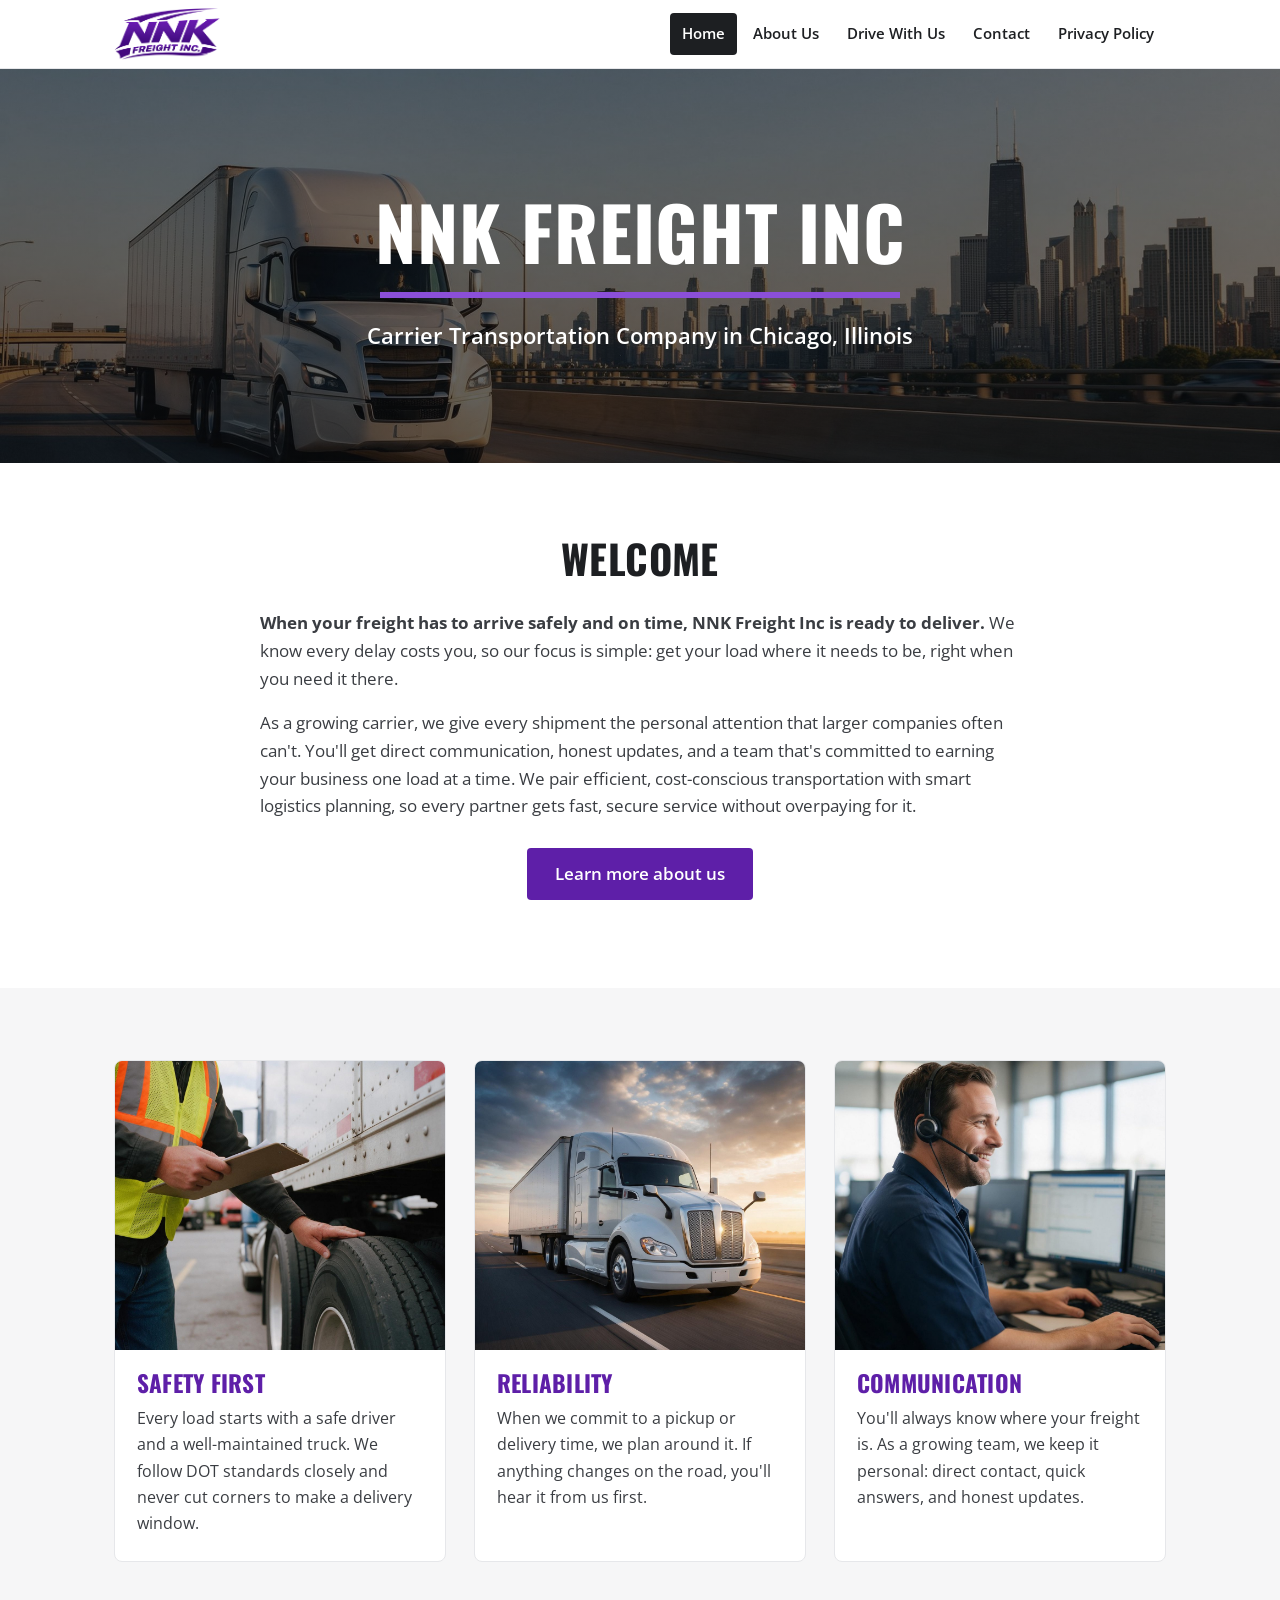
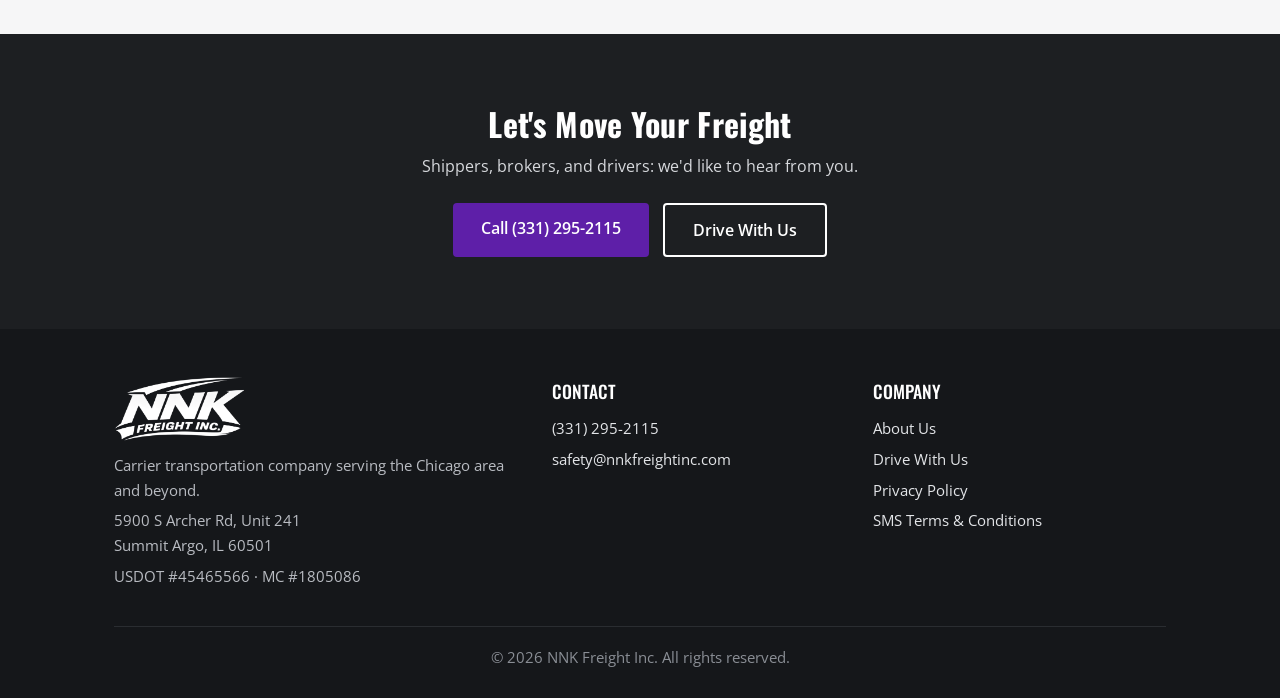
<file: index.html>
<!DOCTYPE html>
<html lang="en">
<head>
<meta charset="utf-8">
<meta name="viewport" content="width=device-width, initial-scale=1">
<title>NNK Freight Inc | Carrier Transportation Company in Chicago, IL</title>
<meta name="description" content="NNK Freight Inc is a Chicago-area carrier focused on safe, on-time freight delivery with direct, honest communication.">
<meta property="og:title" content="NNK Freight Inc | Carrier Transportation Company in Chicago, IL">
<meta property="og:description" content="NNK Freight Inc is a Chicago-area carrier focused on safe, on-time freight delivery with direct, honest communication.">
<meta property="og:type" content="website">
<link rel="icon" href="/favicon.png" type="image/png">
<link rel="apple-touch-icon" href="/apple-touch-icon.png">
<meta property="og:image" content="https://nnkfreightinc.com/images/hero.jpg">
<meta name="theme-color" content="#5e1fa8">
<link rel="preconnect" href="https://fonts.googleapis.com">
<link rel="preconnect" href="https://fonts.gstatic.com" crossorigin>
<link href="https://fonts.googleapis.com/css2?family=Oswald:wght@500;600&family=Open+Sans:wght@400;600;700&display=swap" rel="stylesheet">
<link rel="stylesheet" href="/styles.css">
</head>
<body>
<a class="skip" href="#main">Skip to main content</a>
<header class="site-header">
  <div class="container">
    <a class="brand" href="/"><img src="/images/logo.png" alt="NNK Freight Inc" width="94" height="46"></a>
    <button class="nav-toggle" aria-expanded="false" aria-controls="site-nav">&#9776; Menu</button>
    <nav class="site-nav" id="site-nav" aria-label="Main"><ul><li><a href="/" aria-current="page">Home</a></li><li><a href="/about">About Us</a></li><li><a href="/drive">Drive With Us</a></li><li><a href="/contact">Contact</a></li><li><a href="/privacy-policy">Privacy Policy</a></li></ul></nav>
  </div>
</header>
<main id="main">

<section class="hero" style="background-image:url('/images/hero.jpg')">
  <div class="container">
    <h1>NNK Freight Inc</h1>
    <div class="bar"></div>
    <p>Carrier Transportation Company in Chicago, Illinois</p>
  </div>
</section>

<section>
  <div class="container">
    <h2 class="section-title">Welcome</h2>
    <div class="lead">
      <p><strong>When your freight has to arrive safely and on time, NNK Freight Inc is ready to deliver.</strong>
      We know every delay costs you, so our focus is simple: get your load where it needs to be, right when you need it there.</p>
      <p>As a growing carrier, we give every shipment the personal attention that larger companies often can't.
      You'll get direct communication, honest updates, and a team that's committed to earning your business one load at a time.
      We pair efficient, cost-conscious transportation with smart logistics planning, so every partner gets fast, secure service without overpaying for it.</p>
      <p class="center" style="margin-top:28px"><a class="btn" href="/about">Learn more about us</a></p>
    </div>
  </div>
</section>

<section class="soft">
  <div class="container grid-3">
    <article class="card">
      <img src="/images/safety.jpg" alt="Inspector in a safety vest with a clipboard checking a trailer tire">
      <div class="body"><h3>Safety First</h3>
      <p>Every load starts with a safe driver and a well-maintained truck. We follow DOT standards closely and never cut corners to make a delivery window.</p></div>
    </article>
    <article class="card">
      <img src="/images/reliability.jpg" alt="White semi truck on the open highway at sunrise">
      <div class="body"><h3>Reliability</h3>
      <p>When we commit to a pickup or delivery time, we plan around it. If anything changes on the road, you'll hear it from us first.</p></div>
    </article>
    <article class="card">
      <img src="/images/communication.jpg" alt="Smiling dispatcher with a headset working at his computer">
      <div class="body"><h3>Communication</h3>
      <p>You'll always know where your freight is. As a growing team, we keep it personal: direct contact, quick answers, and honest updates.</p></div>
    </article>
  </div>
</section>

<section class="cta-band">
  <div class="container">
    <h2>Let's Move Your Freight</h2>
    <p>Shippers, brokers, and drivers: we'd like to hear from you.</p>
    <div class="actions">
      <a class="btn" href="tel:+13312952115">Call (331) 295-2115</a>
      <a class="btn outline" href="/drive">Drive With Us</a>
    </div>
  </div>
</section>

</main>
<footer class="site-footer">
  <div class="container">
    <div class="cols">
      <div>
        <img class="footer-logo" src="/images/logo-white.png" alt="NNK Freight Inc">
        <p>Carrier transportation company serving the Chicago area and beyond.</p>
        <p>5900 S Archer Rd, Unit 241<br>Summit Argo, IL 60501</p>
        <p>USDOT #45465566 &middot; MC #1805086</p>
      </div>
      <div>
        <h4>Contact</h4>
        <p><a href="tel:+13312952115">(331) 295-2115</a></p>
        <p><a href="mailto:safety@nnkfreightinc.com">safety@nnkfreightinc.com</a></p>
      </div>
      <div>
        <h4>Company</h4>
        <ul>
          <li><a href="/about">About Us</a></li>
          <li><a href="/drive">Drive With Us</a></li>
          <li><a href="/privacy-policy">Privacy Policy</a></li>
          <li><a href="/sms-terms">SMS Terms &amp; Conditions</a></li>
        </ul>
      </div>
    </div>
    <div class="bottom">&copy; 2026 NNK Freight Inc. All rights reserved.</div>
  </div>
</footer>
<script>
  const t = document.querySelector('.nav-toggle'), n = document.getElementById('site-nav');
  t.addEventListener('click', () => {
    const open = n.classList.toggle('open');
    t.setAttribute('aria-expanded', open);
  });
</script>
</body>
</html>
</file>
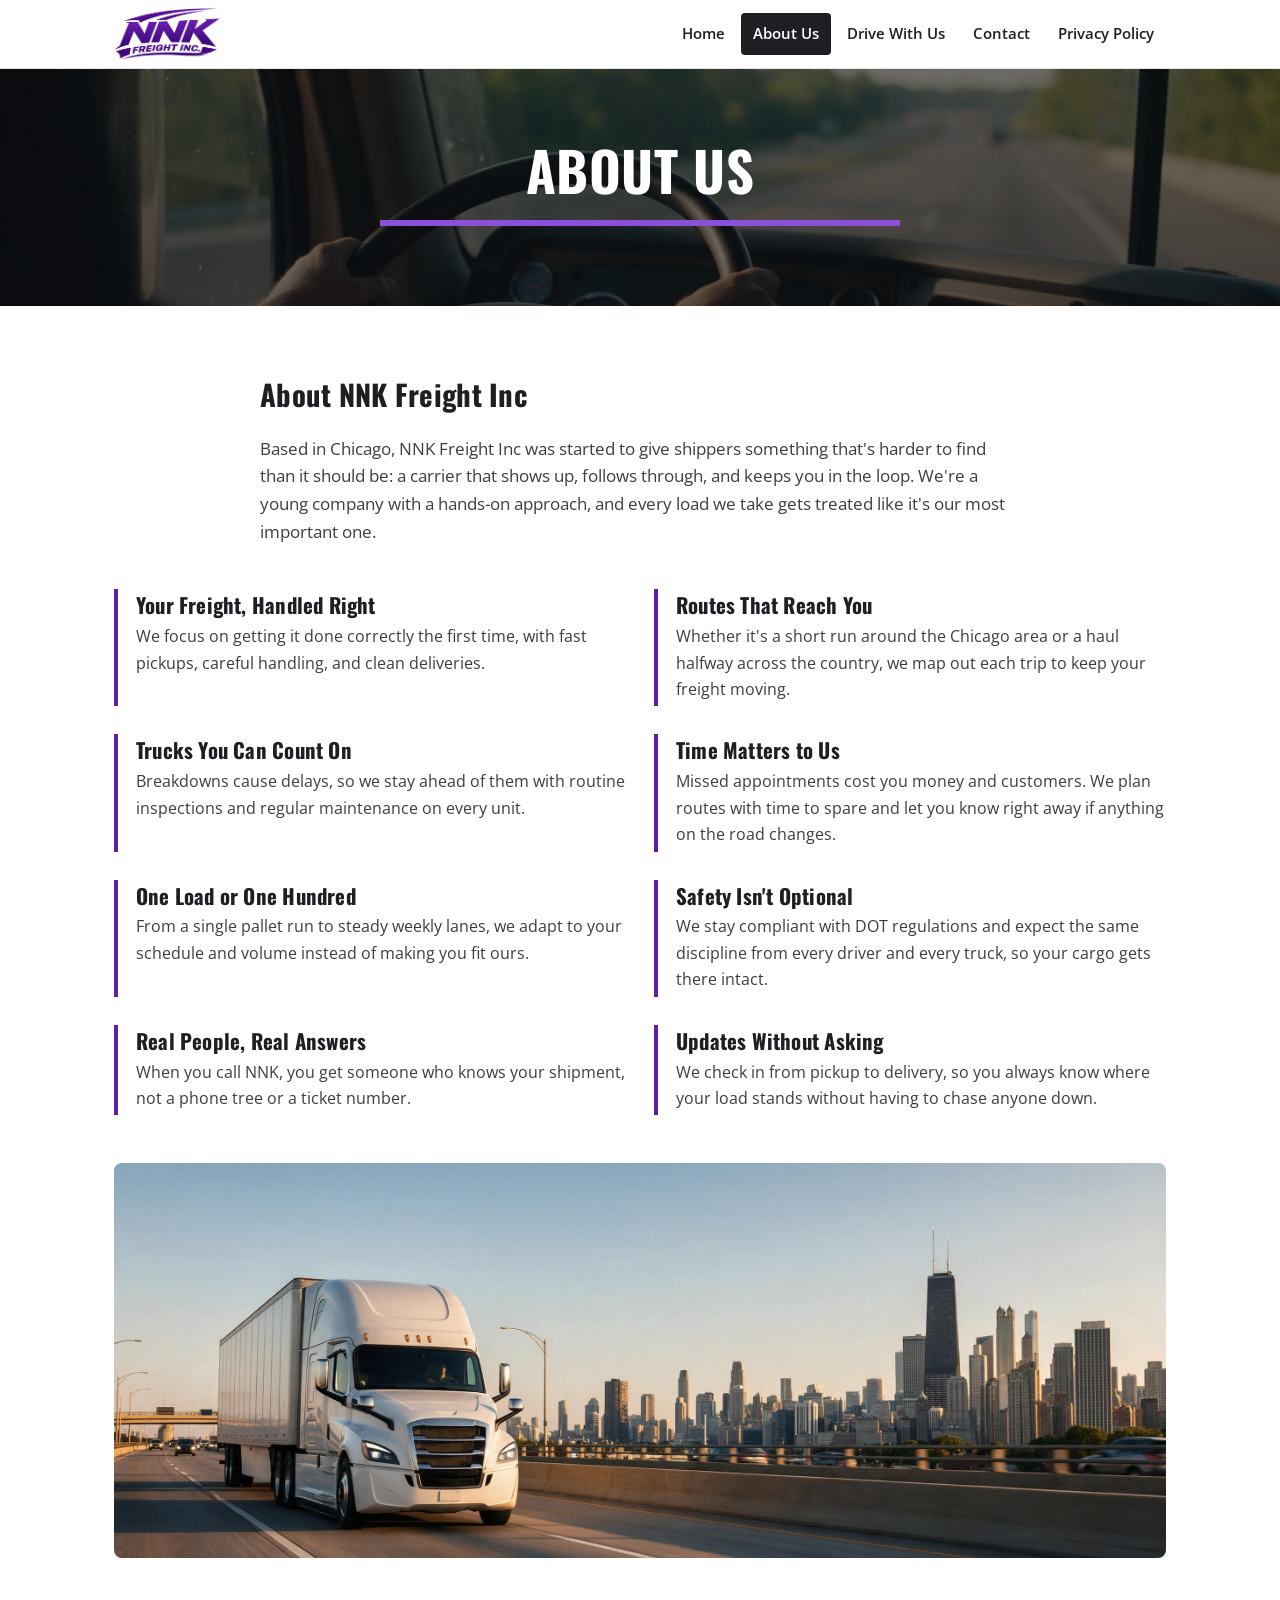
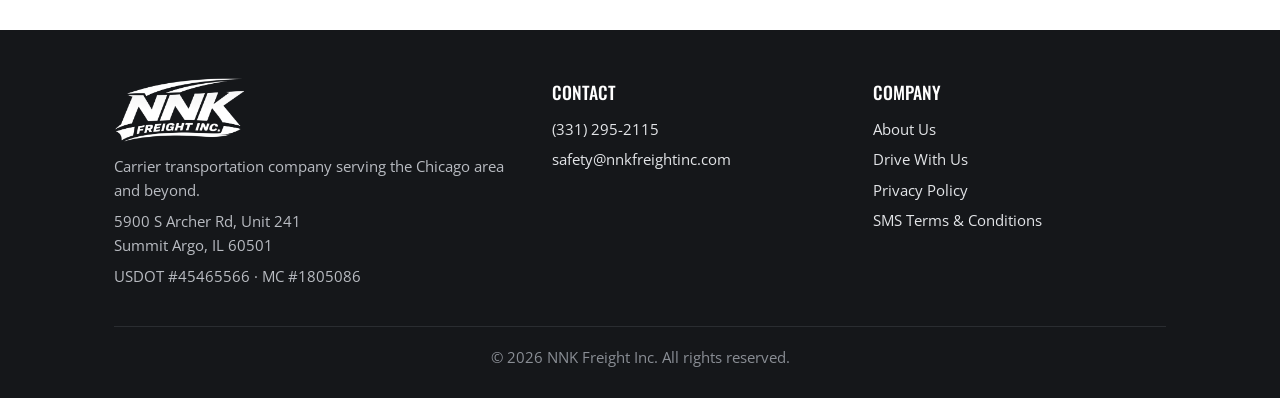
<file: about.html>
<!DOCTYPE html>
<html lang="en">
<head>
<meta charset="utf-8">
<meta name="viewport" content="width=device-width, initial-scale=1">
<title>About Us | NNK Freight Inc</title>
<meta name="description" content="Learn about NNK Freight Inc, a young Chicago-based carrier built on reliability, safety, and communication.">
<meta property="og:title" content="About Us | NNK Freight Inc">
<meta property="og:description" content="Learn about NNK Freight Inc, a young Chicago-based carrier built on reliability, safety, and communication.">
<meta property="og:type" content="website">
<link rel="icon" href="/favicon.png" type="image/png">
<link rel="apple-touch-icon" href="/apple-touch-icon.png">
<meta property="og:image" content="https://nnkfreightinc.com/images/hero.jpg">
<meta name="theme-color" content="#5e1fa8">
<link rel="preconnect" href="https://fonts.googleapis.com">
<link rel="preconnect" href="https://fonts.gstatic.com" crossorigin>
<link href="https://fonts.googleapis.com/css2?family=Oswald:wght@500;600&family=Open+Sans:wght@400;600;700&display=swap" rel="stylesheet">
<link rel="stylesheet" href="/styles.css">
</head>
<body>
<a class="skip" href="#main">Skip to main content</a>
<header class="site-header">
  <div class="container">
    <a class="brand" href="/"><img src="/images/logo.png" alt="NNK Freight Inc" width="94" height="46"></a>
    <button class="nav-toggle" aria-expanded="false" aria-controls="site-nav">&#9776; Menu</button>
    <nav class="site-nav" id="site-nav" aria-label="Main"><ul><li><a href="/">Home</a></li><li><a href="/about" aria-current="page">About Us</a></li><li><a href="/drive">Drive With Us</a></li><li><a href="/contact">Contact</a></li><li><a href="/privacy-policy">Privacy Policy</a></li></ul></nav>
  </div>
</header>
<main id="main">
<section class="hero small" style="background-image:url('/images/about-header.jpg')"><div class="container"><h1>About Us</h1><div class="bar"></div></div></section>
<section>
  <div class="container">
    <div class="lead">
      <h2 style="font-size:1.8rem;margin-top:0">About NNK Freight Inc</h2>
      <p>Based in Chicago, NNK Freight Inc was started to give shippers something that's harder to find than it should be:
      a carrier that shows up, follows through, and keeps you in the loop. We're a young company with a hands-on approach,
      and every load we take gets treated like it's our most important one.</p>
    </div>
    <div class="grid-2" style="margin-top:44px"><div class="feature"><h3>Your Freight, Handled Right</h3><p>We focus on getting it done correctly the first time, with fast pickups, careful handling, and clean deliveries.</p></div><div class="feature"><h3>Routes That Reach You</h3><p>Whether it's a short run around the Chicago area or a haul halfway across the country, we map out each trip to keep your freight moving.</p></div><div class="feature"><h3>Trucks You Can Count On</h3><p>Breakdowns cause delays, so we stay ahead of them with routine inspections and regular maintenance on every unit.</p></div><div class="feature"><h3>Time Matters to Us</h3><p>Missed appointments cost you money and customers. We plan routes with time to spare and let you know right away if anything on the road changes.</p></div><div class="feature"><h3>One Load or One Hundred</h3><p>From a single pallet run to steady weekly lanes, we adapt to your schedule and volume instead of making you fit ours.</p></div><div class="feature"><h3>Safety Isn't Optional</h3><p>We stay compliant with DOT regulations and expect the same discipline from every driver and every truck, so your cargo gets there intact.</p></div><div class="feature"><h3>Real People, Real Answers</h3><p>When you call NNK, you get someone who knows your shipment, not a phone tree or a ticket number.</p></div><div class="feature"><h3>Updates Without Asking</h3><p>We check in from pickup to delivery, so you always know where your load stands without having to chase anyone down.</p></div></div>
    <img class="wide-photo" src="/images/hero.jpg" alt="White semi truck driving toward the Chicago skyline at sunset">
  </div>
</section>

</main>
<footer class="site-footer">
  <div class="container">
    <div class="cols">
      <div>
        <img class="footer-logo" src="/images/logo-white.png" alt="NNK Freight Inc">
        <p>Carrier transportation company serving the Chicago area and beyond.</p>
        <p>5900 S Archer Rd, Unit 241<br>Summit Argo, IL 60501</p>
        <p>USDOT #45465566 &middot; MC #1805086</p>
      </div>
      <div>
        <h4>Contact</h4>
        <p><a href="tel:+13312952115">(331) 295-2115</a></p>
        <p><a href="mailto:safety@nnkfreightinc.com">safety@nnkfreightinc.com</a></p>
      </div>
      <div>
        <h4>Company</h4>
        <ul>
          <li><a href="/about">About Us</a></li>
          <li><a href="/drive">Drive With Us</a></li>
          <li><a href="/privacy-policy">Privacy Policy</a></li>
          <li><a href="/sms-terms">SMS Terms &amp; Conditions</a></li>
        </ul>
      </div>
    </div>
    <div class="bottom">&copy; 2026 NNK Freight Inc. All rights reserved.</div>
  </div>
</footer>
<script>
  const t = document.querySelector('.nav-toggle'), n = document.getElementById('site-nav');
  t.addEventListener('click', () => {
    const open = n.classList.toggle('open');
    t.setAttribute('aria-expanded', open);
  });
</script>
</body>
</html>
</file>
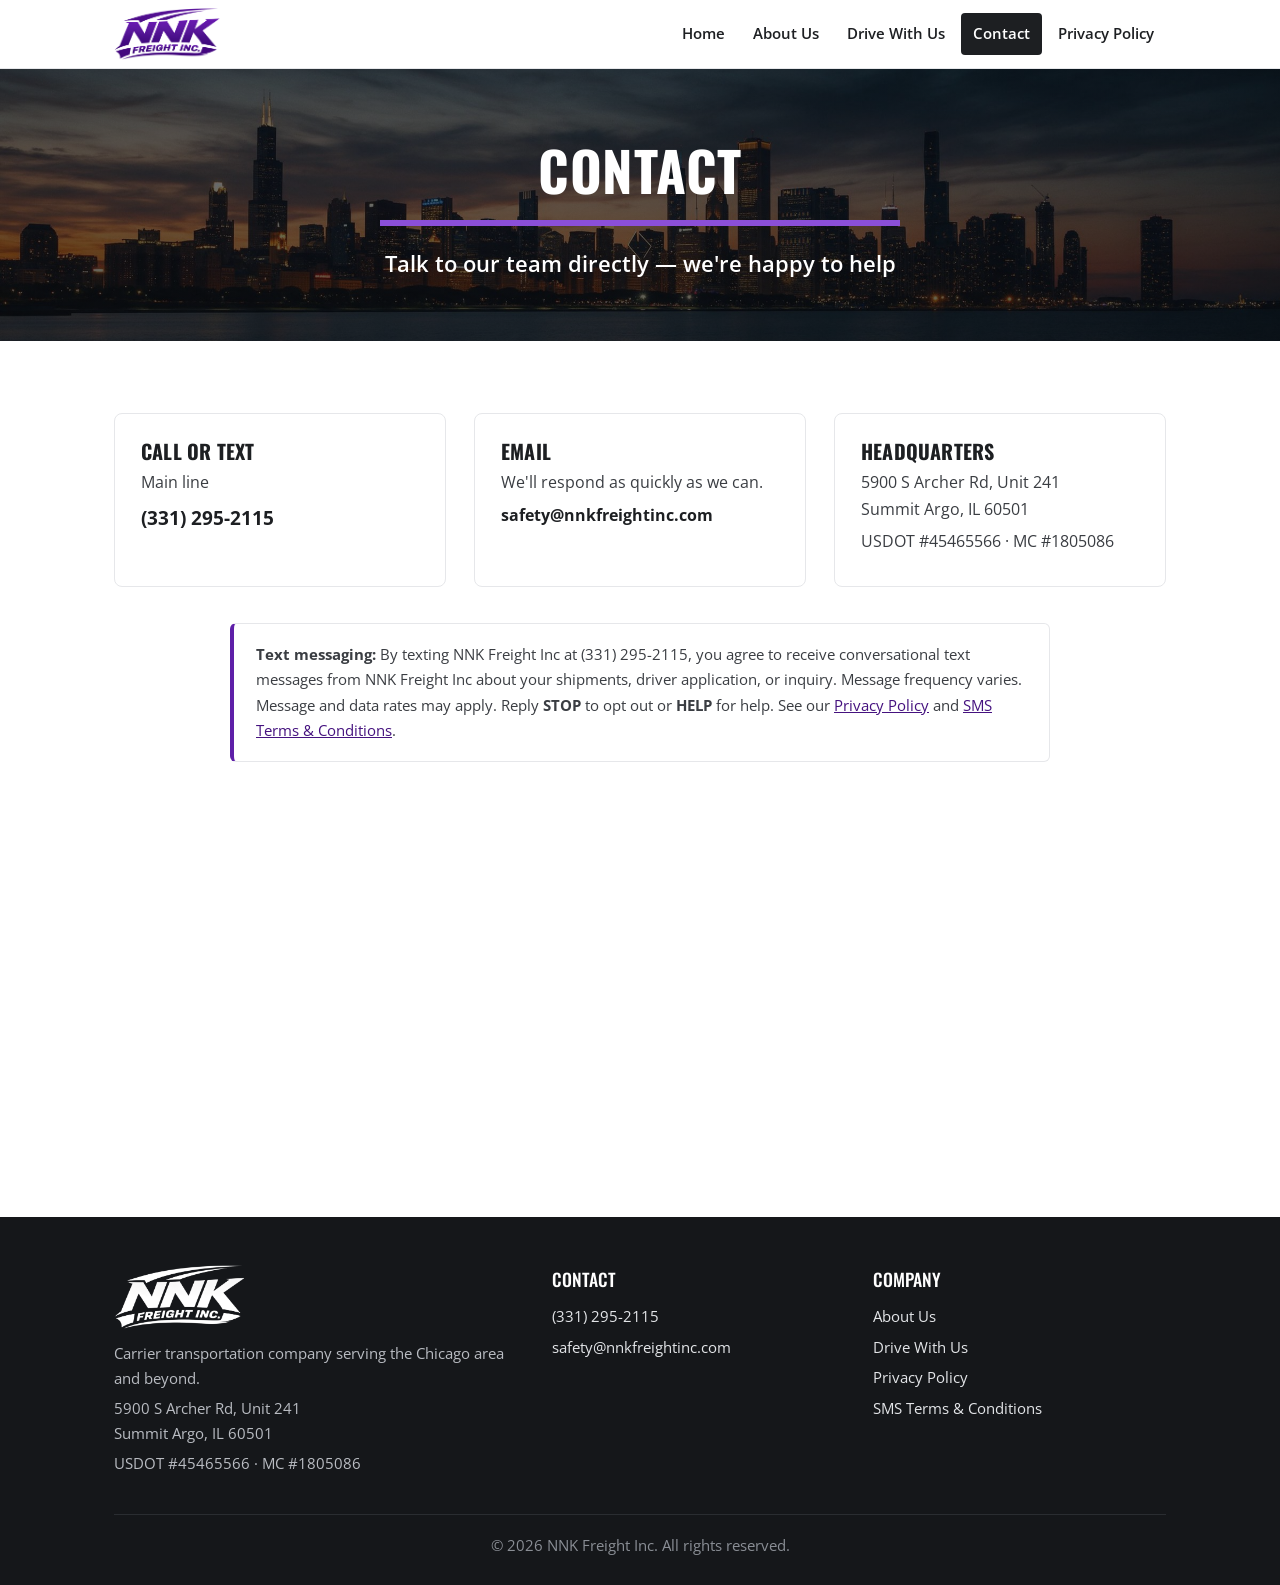
<file: contact.html>
<!DOCTYPE html>
<html lang="en">
<head>
<meta charset="utf-8">
<meta name="viewport" content="width=device-width, initial-scale=1">
<title>Contact | NNK Freight Inc</title>
<meta name="description" content="Call, text, or email NNK Freight Inc in Summit Argo, IL.">
<meta property="og:title" content="Contact | NNK Freight Inc">
<meta property="og:description" content="Call, text, or email NNK Freight Inc in Summit Argo, IL.">
<meta property="og:type" content="website">
<link rel="icon" href="/favicon.png" type="image/png">
<link rel="apple-touch-icon" href="/apple-touch-icon.png">
<meta property="og:image" content="https://nnkfreightinc.com/images/hero.jpg">
<meta name="theme-color" content="#5e1fa8">
<link rel="preconnect" href="https://fonts.googleapis.com">
<link rel="preconnect" href="https://fonts.gstatic.com" crossorigin>
<link href="https://fonts.googleapis.com/css2?family=Oswald:wght@500;600&family=Open+Sans:wght@400;600;700&display=swap" rel="stylesheet">
<link rel="stylesheet" href="/styles.css">
</head>
<body>
<a class="skip" href="#main">Skip to main content</a>
<header class="site-header">
  <div class="container">
    <a class="brand" href="/"><img src="/images/logo.png" alt="NNK Freight Inc" width="94" height="46"></a>
    <button class="nav-toggle" aria-expanded="false" aria-controls="site-nav">&#9776; Menu</button>
    <nav class="site-nav" id="site-nav" aria-label="Main"><ul><li><a href="/">Home</a></li><li><a href="/about">About Us</a></li><li><a href="/drive">Drive With Us</a></li><li><a href="/contact" aria-current="page">Contact</a></li><li><a href="/privacy-policy">Privacy Policy</a></li></ul></nav>
  </div>
</header>
<main id="main">
<section class="hero small" style="background-image:url('/images/contact-header.jpg')"><div class="container"><h1>Contact</h1><div class="bar"></div><p>Talk to our team directly — we're happy to help</p></div></section>
<section>
  <div class="container">
    <div class="grid-3">
      <div class="contact-card">
        <h3>Call or Text</h3>
        <p>Main line</p>
        <p><a class="big" href="tel:+13312952115">(331) 295-2115</a></p>
      </div>
      <div class="contact-card">
        <h3>Email</h3>
        <p>We'll respond as quickly as we can.</p>
        <p><a class="big" href="mailto:safety@nnkfreightinc.com" style="font-size:1rem">safety@nnkfreightinc.com</a></p>
      </div>
      <div class="contact-card">
        <h3>Headquarters</h3>
        <p>5900 S Archer Rd, Unit 241<br>Summit Argo, IL 60501</p>
        <p>USDOT #45465566 &middot; MC #1805086</p>
      </div>
    </div>
    <div class="notice"><strong>Text messaging:</strong> By texting NNK Freight Inc at (331) 295-2115, you agree to receive conversational text messages
from NNK Freight Inc about your shipments, driver application, or inquiry. Message frequency varies.
Message and data rates may apply. Reply <strong>STOP</strong> to opt out or <strong>HELP</strong> for help.
See our <a href="/privacy-policy">Privacy Policy</a> and <a href="/sms-terms">SMS Terms &amp; Conditions</a>.</div>
    <iframe class="map" title="Map to NNK Freight Inc" loading="lazy"
      src="https://www.google.com/maps?q=5900+S+Archer+Rd+Summit+IL+60501&amp;output=embed"></iframe>
  </div>
</section>

</main>
<footer class="site-footer">
  <div class="container">
    <div class="cols">
      <div>
        <img class="footer-logo" src="/images/logo-white.png" alt="NNK Freight Inc">
        <p>Carrier transportation company serving the Chicago area and beyond.</p>
        <p>5900 S Archer Rd, Unit 241<br>Summit Argo, IL 60501</p>
        <p>USDOT #45465566 &middot; MC #1805086</p>
      </div>
      <div>
        <h4>Contact</h4>
        <p><a href="tel:+13312952115">(331) 295-2115</a></p>
        <p><a href="mailto:safety@nnkfreightinc.com">safety@nnkfreightinc.com</a></p>
      </div>
      <div>
        <h4>Company</h4>
        <ul>
          <li><a href="/about">About Us</a></li>
          <li><a href="/drive">Drive With Us</a></li>
          <li><a href="/privacy-policy">Privacy Policy</a></li>
          <li><a href="/sms-terms">SMS Terms &amp; Conditions</a></li>
        </ul>
      </div>
    </div>
    <div class="bottom">&copy; 2026 NNK Freight Inc. All rights reserved.</div>
  </div>
</footer>
<script>
  const t = document.querySelector('.nav-toggle'), n = document.getElementById('site-nav');
  t.addEventListener('click', () => {
    const open = n.classList.toggle('open');
    t.setAttribute('aria-expanded', open);
  });
</script>
</body>
</html>
</file>
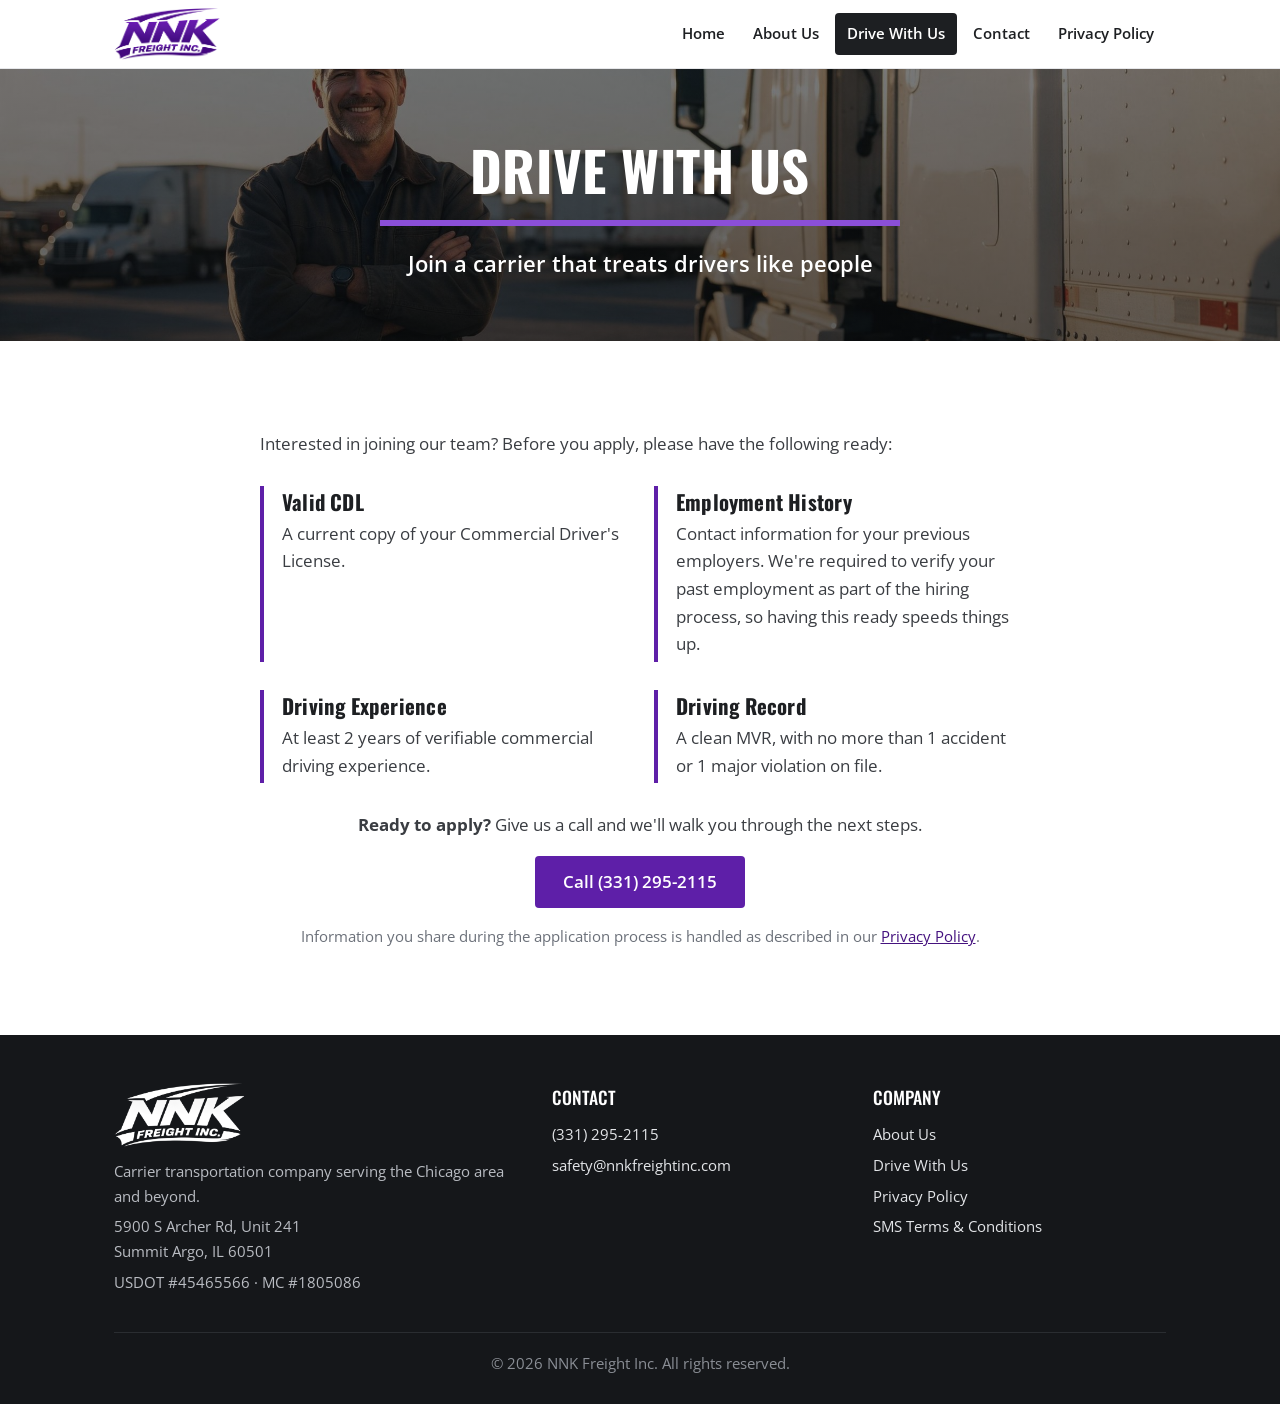
<file: drive.html>
<!DOCTYPE html>
<html lang="en">
<head>
<meta charset="utf-8">
<meta name="viewport" content="width=device-width, initial-scale=1">
<title>Drive With Us | NNK Freight Inc</title>
<meta name="description" content="CDL driver requirements and how to apply to drive with NNK Freight Inc.">
<meta property="og:title" content="Drive With Us | NNK Freight Inc">
<meta property="og:description" content="CDL driver requirements and how to apply to drive with NNK Freight Inc.">
<meta property="og:type" content="website">
<link rel="icon" href="/favicon.png" type="image/png">
<link rel="apple-touch-icon" href="/apple-touch-icon.png">
<meta property="og:image" content="https://nnkfreightinc.com/images/hero.jpg">
<meta name="theme-color" content="#5e1fa8">
<link rel="preconnect" href="https://fonts.googleapis.com">
<link rel="preconnect" href="https://fonts.gstatic.com" crossorigin>
<link href="https://fonts.googleapis.com/css2?family=Oswald:wght@500;600&family=Open+Sans:wght@400;600;700&display=swap" rel="stylesheet">
<link rel="stylesheet" href="/styles.css">
</head>
<body>
<a class="skip" href="#main">Skip to main content</a>
<header class="site-header">
  <div class="container">
    <a class="brand" href="/"><img src="/images/logo.png" alt="NNK Freight Inc" width="94" height="46"></a>
    <button class="nav-toggle" aria-expanded="false" aria-controls="site-nav">&#9776; Menu</button>
    <nav class="site-nav" id="site-nav" aria-label="Main"><ul><li><a href="/">Home</a></li><li><a href="/about">About Us</a></li><li><a href="/drive" aria-current="page">Drive With Us</a></li><li><a href="/contact">Contact</a></li><li><a href="/privacy-policy">Privacy Policy</a></li></ul></nav>
  </div>
</header>
<main id="main">
<section class="hero small" style="background-image:url('/images/drive-header.jpg')"><div class="container"><h1>Drive With Us</h1><div class="bar"></div><p>Join a carrier that treats drivers like people</p></div></section>
<section>
  <div class="container">
    <div class="lead">
      <p>Interested in joining our team? Before you apply, please have the following ready:</p>
      <div class="grid-2" style="margin:28px 0">
        <div class="feature"><h3>Valid CDL</h3><p>A current copy of your Commercial Driver's License.</p></div>
        <div class="feature"><h3>Employment History</h3><p>Contact information for your previous employers. We're required to verify your past employment as part of the hiring process, so having this ready speeds things up.</p></div>
        <div class="feature"><h3>Driving Experience</h3><p>At least 2 years of verifiable commercial driving experience.</p></div>
        <div class="feature"><h3>Driving Record</h3><p>A clean MVR, with no more than 1 accident or 1 major violation on file.</p></div>
      </div>
      <p class="center"><strong>Ready to apply?</strong> Give us a call and we'll walk you through the next steps.</p>
      <p class="center"><a class="btn" href="tel:+13312952115">Call (331) 295-2115</a></p>
      <p class="center" style="color:var(--muted);font-size:.92rem">Information you share during the application process is handled as described in our <a href="/privacy-policy">Privacy Policy</a>.</p>
    </div>
  </div>
</section>

</main>
<footer class="site-footer">
  <div class="container">
    <div class="cols">
      <div>
        <img class="footer-logo" src="/images/logo-white.png" alt="NNK Freight Inc">
        <p>Carrier transportation company serving the Chicago area and beyond.</p>
        <p>5900 S Archer Rd, Unit 241<br>Summit Argo, IL 60501</p>
        <p>USDOT #45465566 &middot; MC #1805086</p>
      </div>
      <div>
        <h4>Contact</h4>
        <p><a href="tel:+13312952115">(331) 295-2115</a></p>
        <p><a href="mailto:safety@nnkfreightinc.com">safety@nnkfreightinc.com</a></p>
      </div>
      <div>
        <h4>Company</h4>
        <ul>
          <li><a href="/about">About Us</a></li>
          <li><a href="/drive">Drive With Us</a></li>
          <li><a href="/privacy-policy">Privacy Policy</a></li>
          <li><a href="/sms-terms">SMS Terms &amp; Conditions</a></li>
        </ul>
      </div>
    </div>
    <div class="bottom">&copy; 2026 NNK Freight Inc. All rights reserved.</div>
  </div>
</footer>
<script>
  const t = document.querySelector('.nav-toggle'), n = document.getElementById('site-nav');
  t.addEventListener('click', () => {
    const open = n.classList.toggle('open');
    t.setAttribute('aria-expanded', open);
  });
</script>
</body>
</html>
</file>
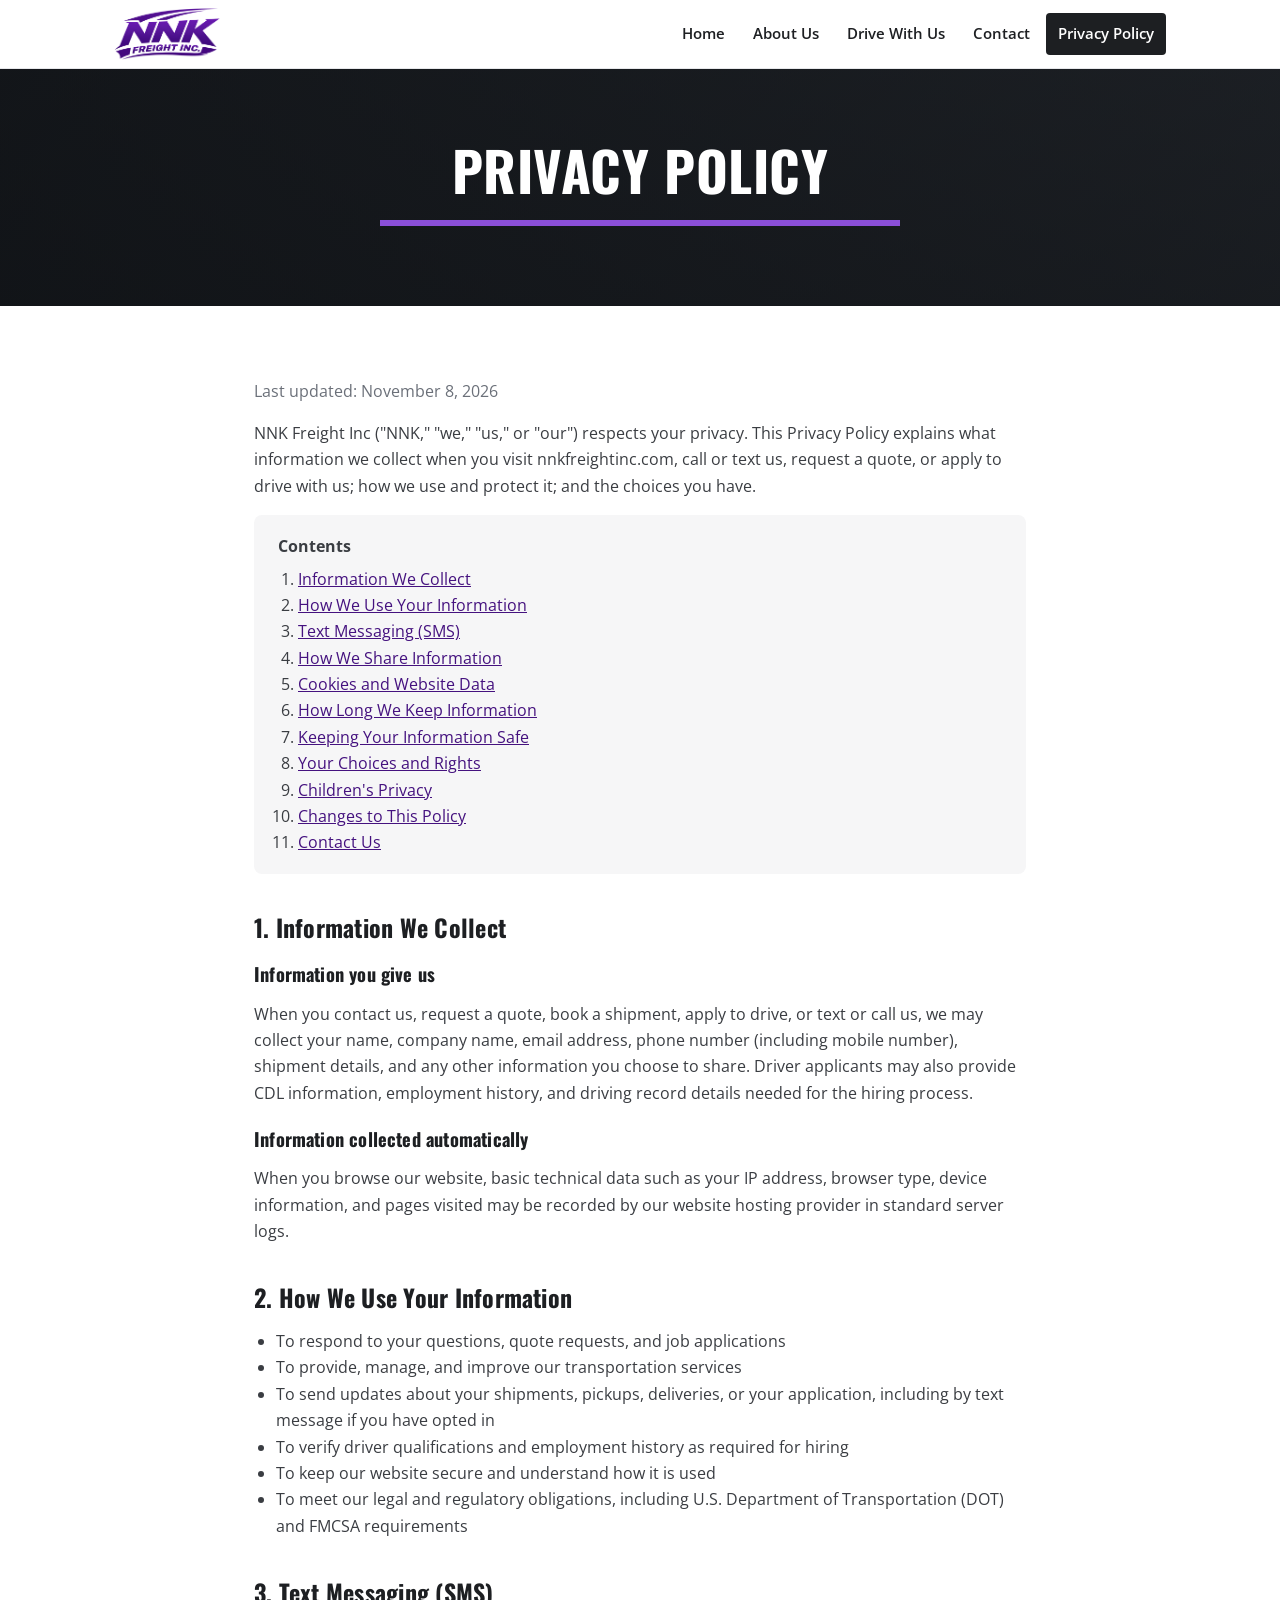
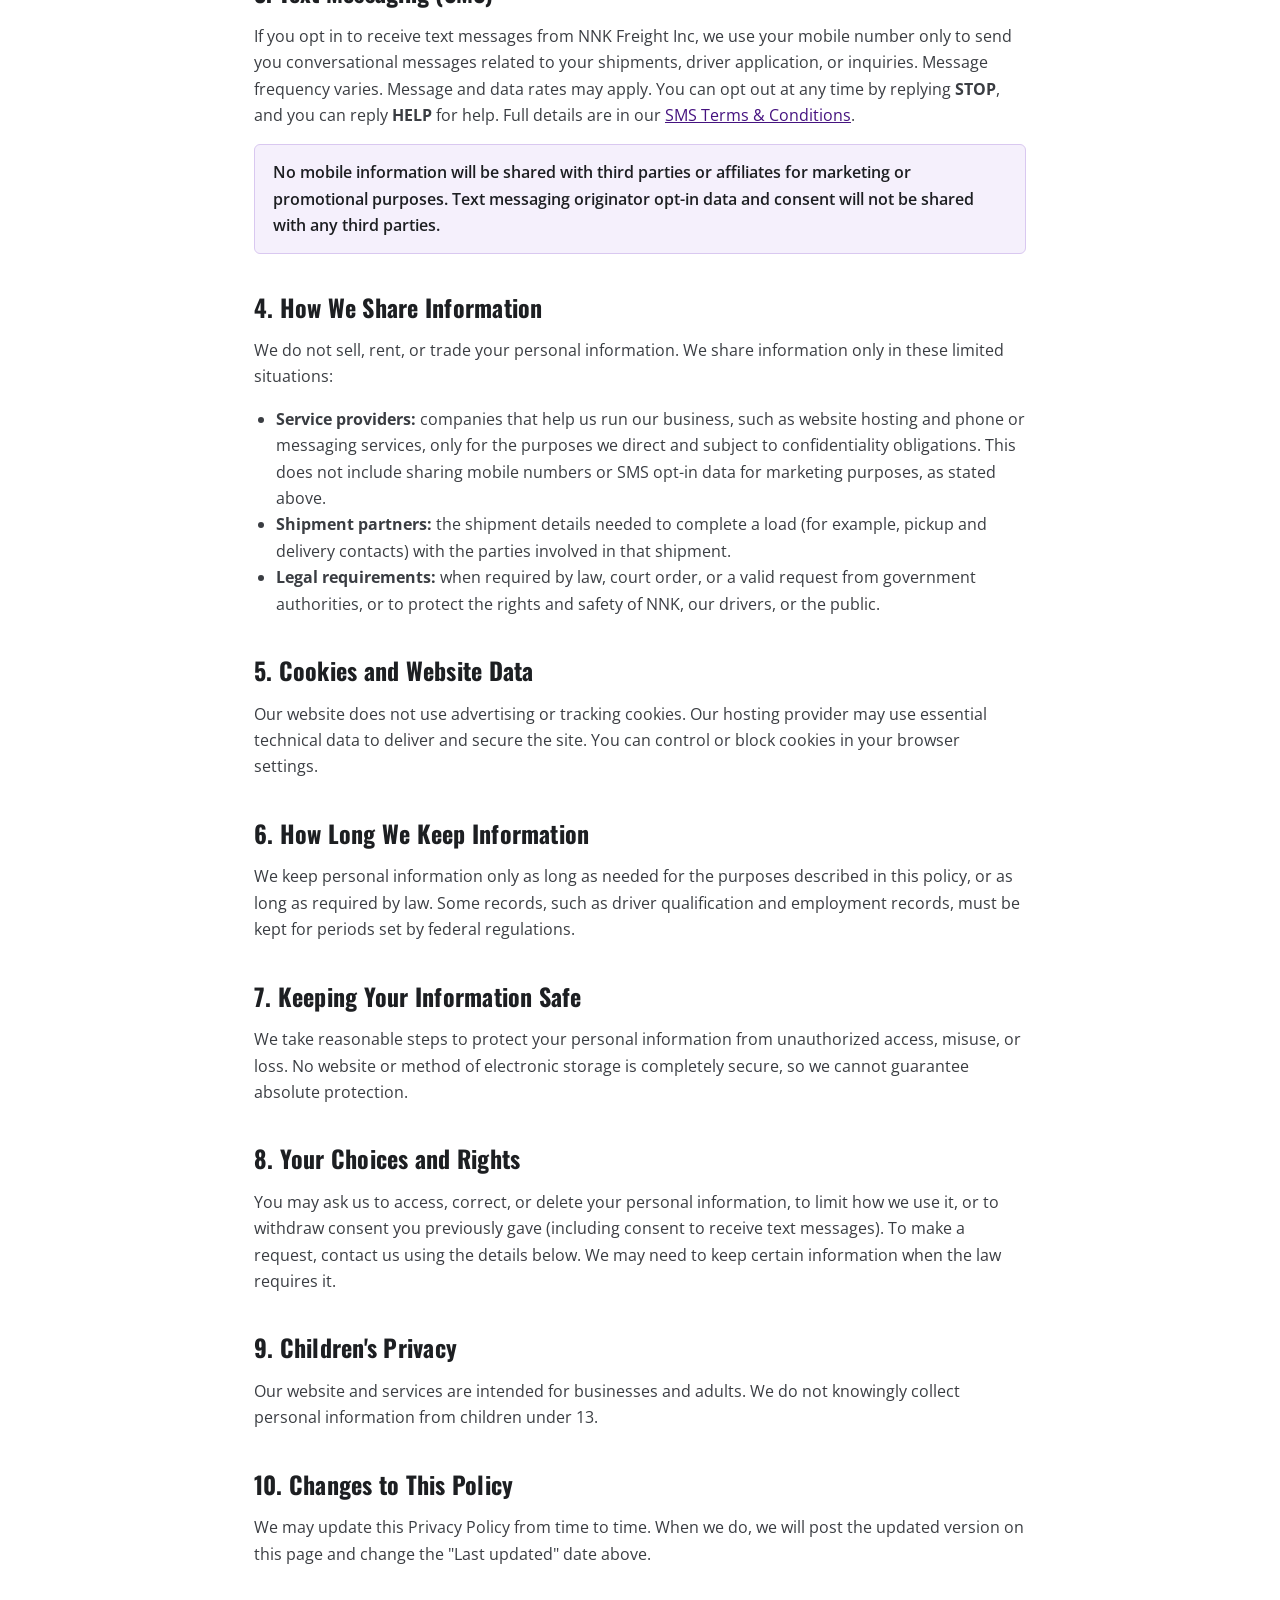
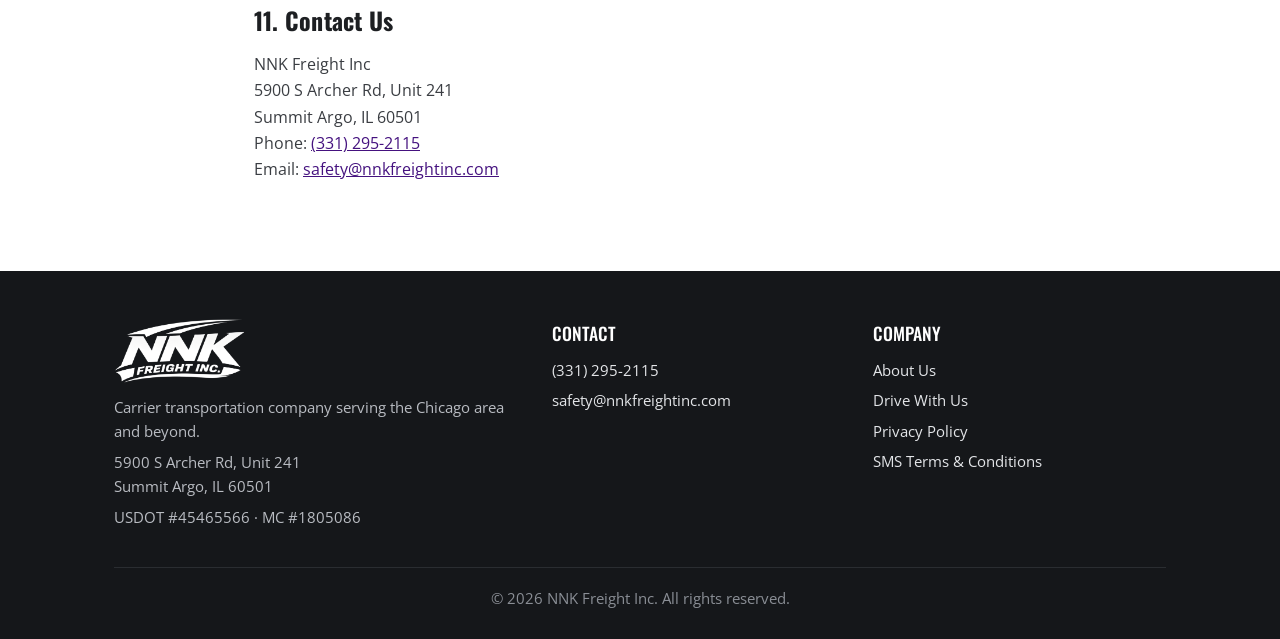
<file: privacy-policy.html>
<!DOCTYPE html>
<html lang="en">
<head>
<meta charset="utf-8">
<meta name="viewport" content="width=device-width, initial-scale=1">
<title>Privacy Policy | NNK Freight Inc</title>
<meta name="description" content="Privacy Policy for NNK Freight Inc, including text messaging (SMS) practices.">
<meta property="og:title" content="Privacy Policy | NNK Freight Inc">
<meta property="og:description" content="Privacy Policy for NNK Freight Inc, including text messaging (SMS) practices.">
<meta property="og:type" content="website">
<link rel="icon" href="/favicon.png" type="image/png">
<link rel="apple-touch-icon" href="/apple-touch-icon.png">
<meta property="og:image" content="https://nnkfreightinc.com/images/hero.jpg">
<meta name="theme-color" content="#5e1fa8">
<link rel="preconnect" href="https://fonts.googleapis.com">
<link rel="preconnect" href="https://fonts.gstatic.com" crossorigin>
<link href="https://fonts.googleapis.com/css2?family=Oswald:wght@500;600&family=Open+Sans:wght@400;600;700&display=swap" rel="stylesheet">
<link rel="stylesheet" href="/styles.css">
</head>
<body>
<a class="skip" href="#main">Skip to main content</a>
<header class="site-header">
  <div class="container">
    <a class="brand" href="/"><img src="/images/logo.png" alt="NNK Freight Inc" width="94" height="46"></a>
    <button class="nav-toggle" aria-expanded="false" aria-controls="site-nav">&#9776; Menu</button>
    <nav class="site-nav" id="site-nav" aria-label="Main"><ul><li><a href="/">Home</a></li><li><a href="/about">About Us</a></li><li><a href="/drive">Drive With Us</a></li><li><a href="/contact">Contact</a></li><li><a href="/privacy-policy" aria-current="page">Privacy Policy</a></li></ul></nav>
  </div>
</header>
<main id="main">
<section class="hero small"><div class="container"><h1>Privacy Policy</h1><div class="bar"></div></div></section>
<section>
  <div class="container legal">
    <p class="meta">Last updated: November 8, 2026</p>
    <p>NNK Freight Inc ("NNK," "we," "us," or "our") respects your privacy. This Privacy Policy explains what
    information we collect when you visit nnkfreightinc.com, call or text us, request a quote, or apply to drive
    with us; how we use and protect it; and the choices you have.</p>

    <nav class="toc" aria-label="Contents"><strong>Contents</strong><ol>
      <li><a href="#collect">Information We Collect</a></li>
      <li><a href="#use">How We Use Your Information</a></li>
      <li><a href="#sms">Text Messaging (SMS)</a></li>
      <li><a href="#share">How We Share Information</a></li>
      <li><a href="#cookies">Cookies and Website Data</a></li>
      <li><a href="#retention">How Long We Keep Information</a></li>
      <li><a href="#security">Keeping Your Information Safe</a></li>
      <li><a href="#rights">Your Choices and Rights</a></li>
      <li><a href="#children">Children's Privacy</a></li>
      <li><a href="#changes">Changes to This Policy</a></li>
      <li><a href="#contact">Contact Us</a></li>
    </ol></nav>

    <h2 id="collect">1. Information We Collect</h2>
    <h3>Information you give us</h3>
    <p>When you contact us, request a quote, book a shipment, apply to drive, or text or call us, we may collect
    your name, company name, email address, phone number (including mobile number), shipment details, and any other
    information you choose to share. Driver applicants may also provide CDL information, employment history, and
    driving record details needed for the hiring process.</p>
    <h3>Information collected automatically</h3>
    <p>When you browse our website, basic technical data such as your IP address, browser type, device
    information, and pages visited may be recorded by our website hosting provider in standard server logs.</p>

    <h2 id="use">2. How We Use Your Information</h2>
    <ul>
      <li>To respond to your questions, quote requests, and job applications</li>
      <li>To provide, manage, and improve our transportation services</li>
      <li>To send updates about your shipments, pickups, deliveries, or your application, including by text message if you have opted in</li>
      <li>To verify driver qualifications and employment history as required for hiring</li>
      <li>To keep our website secure and understand how it is used</li>
      <li>To meet our legal and regulatory obligations, including U.S. Department of Transportation (DOT) and FMCSA requirements</li>
    </ul>

    <h2 id="sms">3. Text Messaging (SMS)</h2>
    <p>If you opt in to receive text messages from NNK Freight Inc, we use your mobile number only to send you
    conversational messages related to your shipments, driver application, or inquiries. Message frequency varies.
    Message and data rates may apply. You can opt out at any time by replying <strong>STOP</strong>, and you can
    reply <strong>HELP</strong> for help. Full details are in our <a href="/sms-terms">SMS Terms &amp; Conditions</a>.</p>
    <p class="highlight">No mobile information will be shared with third parties or affiliates for marketing or
    promotional purposes. Text messaging originator opt-in data and consent will not be shared with any third parties.</p>

    <h2 id="share">4. How We Share Information</h2>
    <p>We do not sell, rent, or trade your personal information. We share information only in these limited situations:</p>
    <ul>
      <li><strong>Service providers:</strong> companies that help us run our business, such as website hosting and phone or
      messaging services, only for the purposes we direct and subject to confidentiality obligations. This does not
      include sharing mobile numbers or SMS opt-in data for marketing purposes, as stated above.</li>
      <li><strong>Shipment partners:</strong> the shipment details needed to complete a load (for example, pickup and
      delivery contacts) with the parties involved in that shipment.</li>
      <li><strong>Legal requirements:</strong> when required by law, court order, or a valid request from government
      authorities, or to protect the rights and safety of NNK, our drivers, or the public.</li>
    </ul>

    <h2 id="cookies">5. Cookies and Website Data</h2>
    <p>Our website does not use advertising or tracking cookies. Our hosting provider may use essential technical data
    to deliver and secure the site. You can control or block cookies in your browser settings.</p>

    <h2 id="retention">6. How Long We Keep Information</h2>
    <p>We keep personal information only as long as needed for the purposes described in this policy, or as long
    as required by law. Some records, such as driver qualification and employment records, must be kept for periods
    set by federal regulations.</p>

    <h2 id="security">7. Keeping Your Information Safe</h2>
    <p>We take reasonable steps to protect your personal information from unauthorized access, misuse, or loss.
    No website or method of electronic storage is completely secure, so we cannot guarantee absolute protection.</p>

    <h2 id="rights">8. Your Choices and Rights</h2>
    <p>You may ask us to access, correct, or delete your personal information, to limit how we use it, or to
    withdraw consent you previously gave (including consent to receive text messages). To make a request, contact
    us using the details below. We may need to keep certain information when the law requires it.</p>

    <h2 id="children">9. Children's Privacy</h2>
    <p>Our website and services are intended for businesses and adults. We do not knowingly collect personal
    information from children under 13.</p>

    <h2 id="changes">10. Changes to This Policy</h2>
    <p>We may update this Privacy Policy from time to time. When we do, we will post the updated version on this
    page and change the "Last updated" date above.</p>

    <h2 id="contact">11. Contact Us</h2>
    <p>NNK Freight Inc<br>5900 S Archer Rd, Unit 241<br>Summit Argo, IL 60501<br>
    Phone: <a href="tel:+13312952115">(331) 295-2115</a><br>
    Email: <a href="mailto:safety@nnkfreightinc.com">safety@nnkfreightinc.com</a></p>
  </div>
</section>

</main>
<footer class="site-footer">
  <div class="container">
    <div class="cols">
      <div>
        <img class="footer-logo" src="/images/logo-white.png" alt="NNK Freight Inc">
        <p>Carrier transportation company serving the Chicago area and beyond.</p>
        <p>5900 S Archer Rd, Unit 241<br>Summit Argo, IL 60501</p>
        <p>USDOT #45465566 &middot; MC #1805086</p>
      </div>
      <div>
        <h4>Contact</h4>
        <p><a href="tel:+13312952115">(331) 295-2115</a></p>
        <p><a href="mailto:safety@nnkfreightinc.com">safety@nnkfreightinc.com</a></p>
      </div>
      <div>
        <h4>Company</h4>
        <ul>
          <li><a href="/about">About Us</a></li>
          <li><a href="/drive">Drive With Us</a></li>
          <li><a href="/privacy-policy">Privacy Policy</a></li>
          <li><a href="/sms-terms">SMS Terms &amp; Conditions</a></li>
        </ul>
      </div>
    </div>
    <div class="bottom">&copy; 2026 NNK Freight Inc. All rights reserved.</div>
  </div>
</footer>
<script>
  const t = document.querySelector('.nav-toggle'), n = document.getElementById('site-nav');
  t.addEventListener('click', () => {
    const open = n.classList.toggle('open');
    t.setAttribute('aria-expanded', open);
  });
</script>
</body>
</html>
</file>
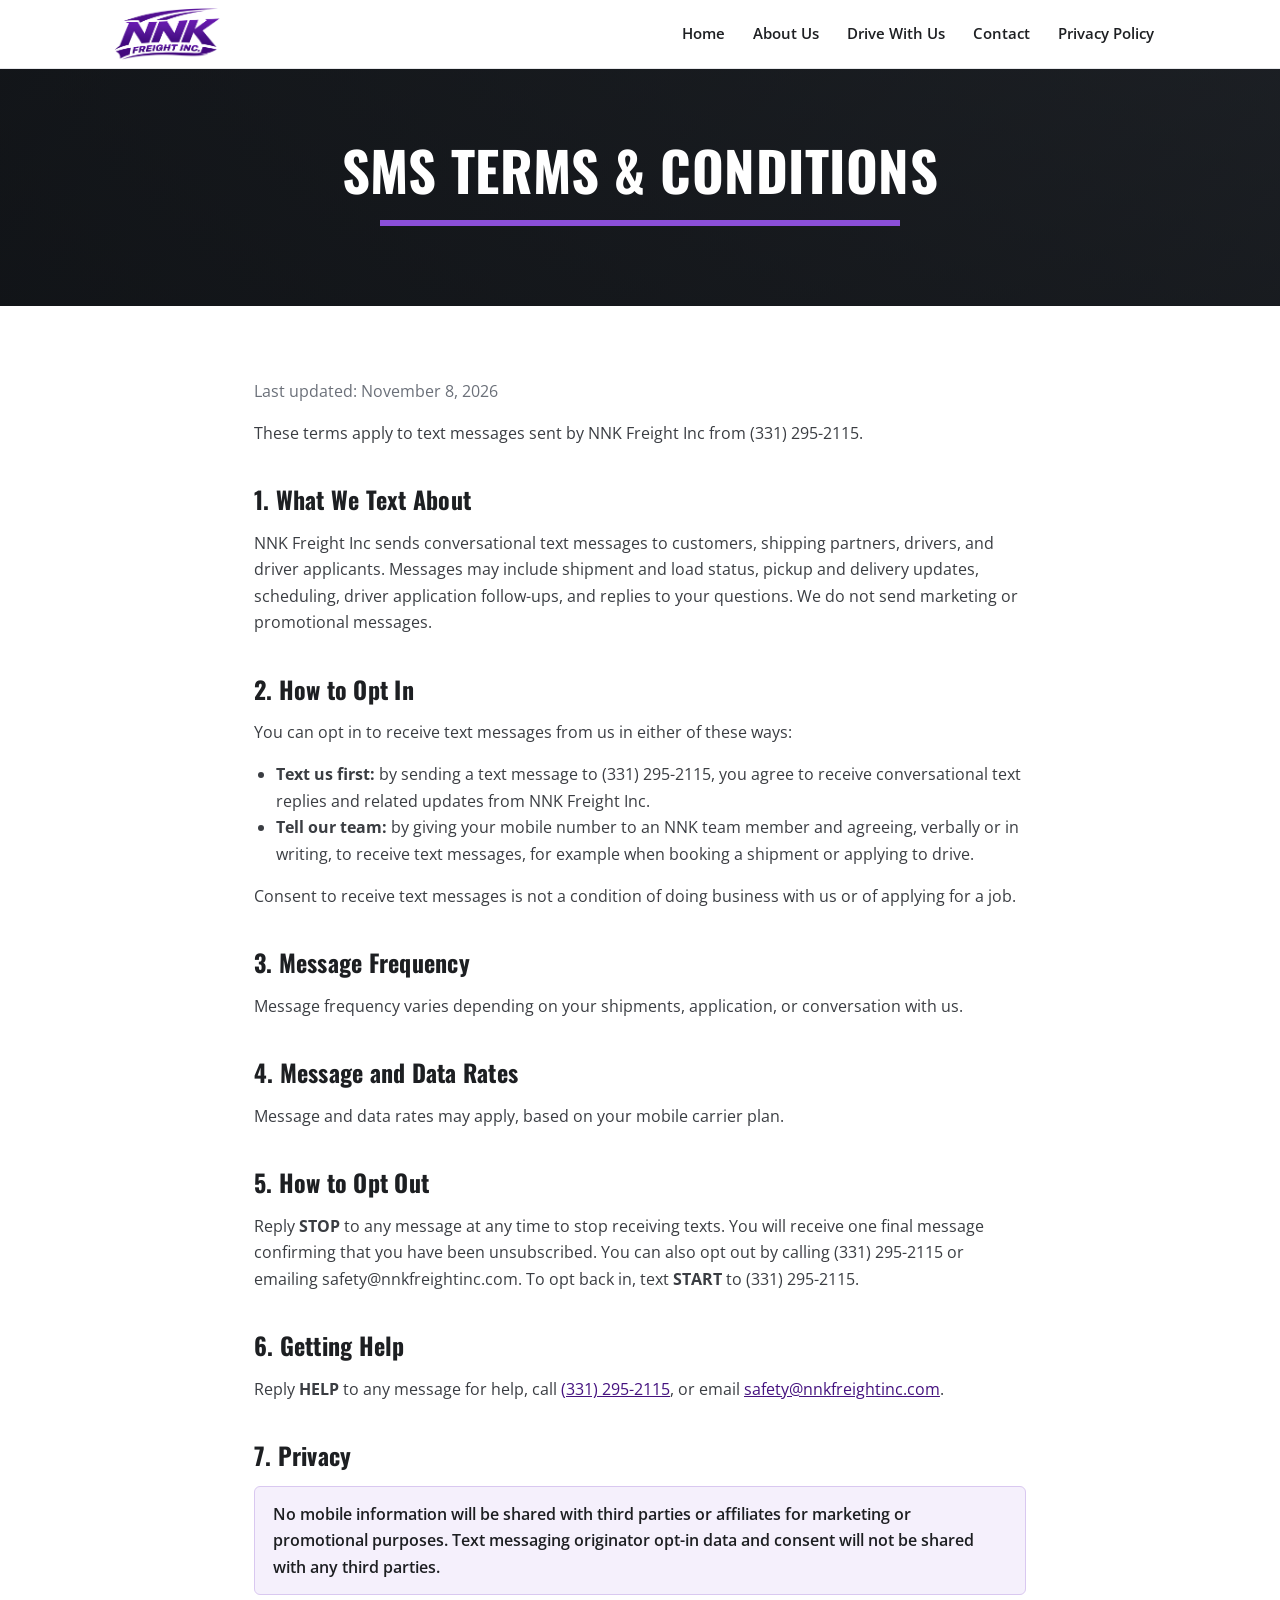
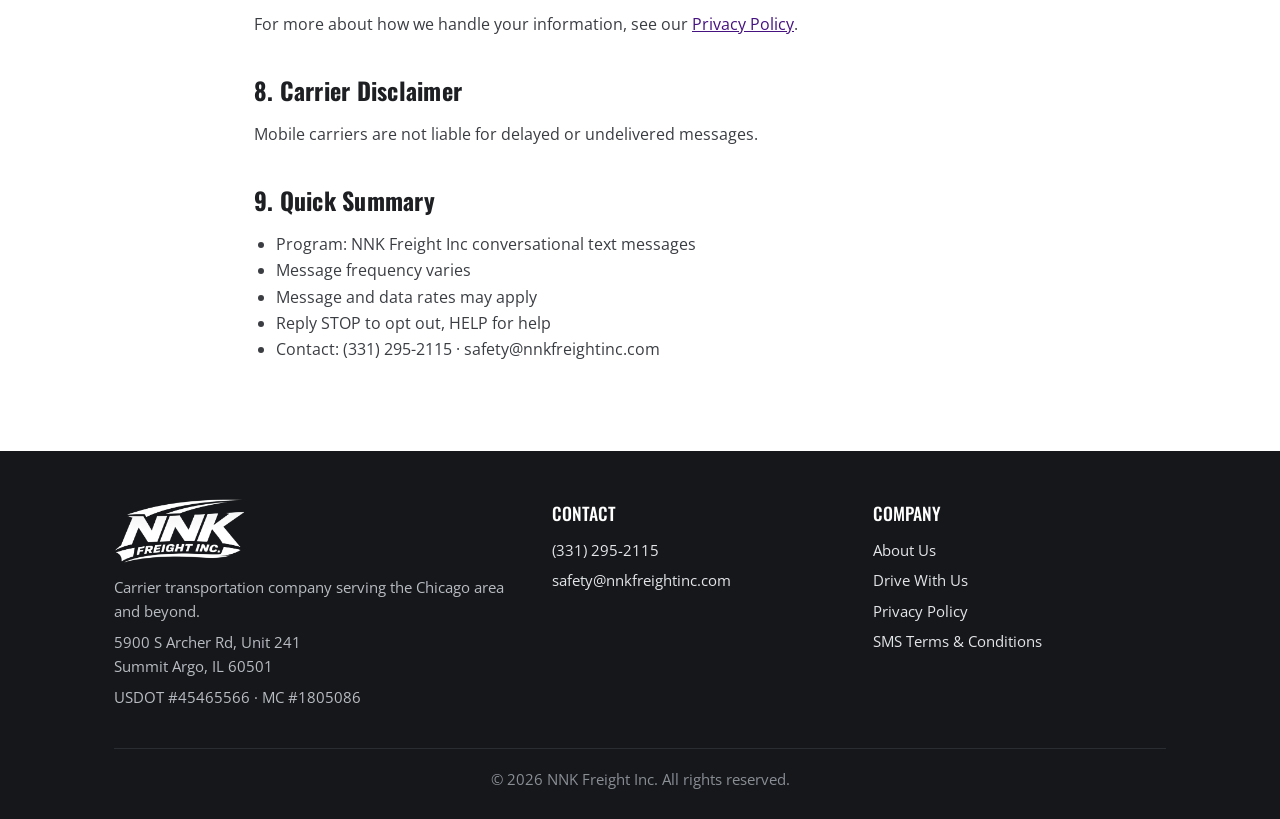
<file: sms-terms.html>
<!DOCTYPE html>
<html lang="en">
<head>
<meta charset="utf-8">
<meta name="viewport" content="width=device-width, initial-scale=1">
<title>SMS Terms & Conditions | NNK Freight Inc</title>
<meta name="description" content="Text messaging terms for NNK Freight Inc: opt-in, opt-out (STOP), help (HELP), frequency, and rates.">
<meta property="og:title" content="SMS Terms & Conditions | NNK Freight Inc">
<meta property="og:description" content="Text messaging terms for NNK Freight Inc: opt-in, opt-out (STOP), help (HELP), frequency, and rates.">
<meta property="og:type" content="website">
<link rel="icon" href="/favicon.png" type="image/png">
<link rel="apple-touch-icon" href="/apple-touch-icon.png">
<meta property="og:image" content="https://nnkfreightinc.com/images/hero.jpg">
<meta name="theme-color" content="#5e1fa8">
<link rel="preconnect" href="https://fonts.googleapis.com">
<link rel="preconnect" href="https://fonts.gstatic.com" crossorigin>
<link href="https://fonts.googleapis.com/css2?family=Oswald:wght@500;600&family=Open+Sans:wght@400;600;700&display=swap" rel="stylesheet">
<link rel="stylesheet" href="/styles.css">
</head>
<body>
<a class="skip" href="#main">Skip to main content</a>
<header class="site-header">
  <div class="container">
    <a class="brand" href="/"><img src="/images/logo.png" alt="NNK Freight Inc" width="94" height="46"></a>
    <button class="nav-toggle" aria-expanded="false" aria-controls="site-nav">&#9776; Menu</button>
    <nav class="site-nav" id="site-nav" aria-label="Main"><ul><li><a href="/">Home</a></li><li><a href="/about">About Us</a></li><li><a href="/drive">Drive With Us</a></li><li><a href="/contact">Contact</a></li><li><a href="/privacy-policy">Privacy Policy</a></li></ul></nav>
  </div>
</header>
<main id="main">
<section class="hero small"><div class="container"><h1>SMS Terms &amp; Conditions</h1><div class="bar"></div></div></section>
<section>
  <div class="container legal">
    <p class="meta">Last updated: November 8, 2026</p>
    <p>These terms apply to text messages sent by NNK Freight Inc from (331) 295-2115.</p>

    <h2>1. What We Text About</h2>
    <p>NNK Freight Inc sends conversational text messages to customers, shipping partners, drivers, and driver
    applicants. Messages may include shipment and load status, pickup and delivery updates, scheduling, driver
    application follow-ups, and replies to your questions. We do not send marketing or promotional messages.</p>

    <h2>2. How to Opt In</h2>
    <p>You can opt in to receive text messages from us in either of these ways:</p>
    <ul>
      <li><strong>Text us first:</strong> by sending a text message to (331) 295-2115, you agree to receive conversational
      text replies and related updates from NNK Freight Inc.</li>
      <li><strong>Tell our team:</strong> by giving your mobile number to an NNK team member and agreeing, verbally or in
      writing, to receive text messages, for example when booking a shipment or applying to drive.</li>
    </ul>
    <p>Consent to receive text messages is not a condition of doing business with us or of applying for a job.</p>

    <h2>3. Message Frequency</h2>
    <p>Message frequency varies depending on your shipments, application, or conversation with us.</p>

    <h2>4. Message and Data Rates</h2>
    <p>Message and data rates may apply, based on your mobile carrier plan.</p>

    <h2>5. How to Opt Out</h2>
    <p>Reply <strong>STOP</strong> to any message at any time to stop receiving texts. You will receive one final
    message confirming that you have been unsubscribed. You can also opt out by calling (331) 295-2115 or emailing
    safety@nnkfreightinc.com. To opt back in, text <strong>START</strong> to (331) 295-2115.</p>

    <h2>6. Getting Help</h2>
    <p>Reply <strong>HELP</strong> to any message for help, call <a href="tel:+13312952115">(331) 295-2115</a>, or email
    <a href="mailto:safety@nnkfreightinc.com">safety@nnkfreightinc.com</a>.</p>

    <h2>7. Privacy</h2>
    <p class="highlight">No mobile information will be shared with third parties or affiliates for marketing or
    promotional purposes. Text messaging originator opt-in data and consent will not be shared with any third parties.</p>
    <p>For more about how we handle your information, see our <a href="/privacy-policy">Privacy Policy</a>.</p>

    <h2>8. Carrier Disclaimer</h2>
    <p>Mobile carriers are not liable for delayed or undelivered messages.</p>

    <h2>9. Quick Summary</h2>
    <ul>
      <li>Program: NNK Freight Inc conversational text messages</li>
      <li>Message frequency varies</li>
      <li>Message and data rates may apply</li>
      <li>Reply STOP to opt out, HELP for help</li>
      <li>Contact: (331) 295-2115 &middot; safety@nnkfreightinc.com</li>
    </ul>
  </div>
</section>

</main>
<footer class="site-footer">
  <div class="container">
    <div class="cols">
      <div>
        <img class="footer-logo" src="/images/logo-white.png" alt="NNK Freight Inc">
        <p>Carrier transportation company serving the Chicago area and beyond.</p>
        <p>5900 S Archer Rd, Unit 241<br>Summit Argo, IL 60501</p>
        <p>USDOT #45465566 &middot; MC #1805086</p>
      </div>
      <div>
        <h4>Contact</h4>
        <p><a href="tel:+13312952115">(331) 295-2115</a></p>
        <p><a href="mailto:safety@nnkfreightinc.com">safety@nnkfreightinc.com</a></p>
      </div>
      <div>
        <h4>Company</h4>
        <ul>
          <li><a href="/about">About Us</a></li>
          <li><a href="/drive">Drive With Us</a></li>
          <li><a href="/privacy-policy">Privacy Policy</a></li>
          <li><a href="/sms-terms">SMS Terms &amp; Conditions</a></li>
        </ul>
      </div>
    </div>
    <div class="bottom">&copy; 2026 NNK Freight Inc. All rights reserved.</div>
  </div>
</footer>
<script>
  const t = document.querySelector('.nav-toggle'), n = document.getElementById('site-nav');
  t.addEventListener('click', () => {
    const open = n.classList.toggle('open');
    t.setAttribute('aria-expanded', open);
  });
</script>
</body>
</html>
</file>
<file: styles.css>
/* NNK Freight Inc — site styles */
:root {
  --red: #5e1fa8;
  --red-dark: #45127f;
  --ink: #1d1f22;
  --text: #3a3d42;
  --muted: #6b7079;
  --line: #e6e7ea;
  --bg-soft: #f6f6f7;
  --max: 1100px;
}

* { box-sizing: border-box; }
html { scroll-behavior: smooth; }
body {
  margin: 0;
  font-family: "Open Sans", system-ui, -apple-system, "Segoe UI", Roboto, sans-serif;
  color: var(--text);
  line-height: 1.65;
  background: #fff;
}
img { max-width: 100%; display: block; }
a { color: var(--red-dark); }
h1, h2, h3, .brand {
  font-family: "Oswald", "Arial Narrow", sans-serif;
  color: var(--ink);
  letter-spacing: 0.01em;
  line-height: 1.15;
}
.container { max-width: var(--max); margin: 0 auto; padding: 0 24px; }
.skip { position: absolute; left: -9999px; }
.skip:focus { left: 12px; top: 12px; background: #fff; padding: 8px 12px; z-index: 100; }

/* Header */
.site-header {
  position: sticky; top: 0; z-index: 50;
  background: #fff; border-bottom: 1px solid var(--line);
}
.site-header .container {
  display: flex; align-items: center; justify-content: space-between;
  min-height: 68px; gap: 16px;
}
.brand {
  font-size: 1.6rem; color: var(--red); text-decoration: none; text-transform: uppercase;
  white-space: nowrap;
}
.nav-toggle {
  display: none; background: none; border: 1px solid var(--line); border-radius: 6px;
  padding: 8px 10px; font-size: 1rem; cursor: pointer;
}
.site-nav ul { list-style: none; margin: 0; padding: 0; display: flex; gap: 4px; }
.site-nav a {
  display: block; padding: 8px 12px; border-radius: 4px;
  color: var(--ink); text-decoration: none; font-size: 0.95rem; font-weight: 600;
}
.site-nav a:hover { background: var(--bg-soft); }
.site-nav a[aria-current="page"] { background: var(--ink); color: #fff; }

@media (max-width: 860px) {
  .nav-toggle { display: block; }
  .site-nav { display: none; position: absolute; top: 68px; left: 0; right: 0;
    background: #fff; border-bottom: 1px solid var(--line); }
  .site-nav.open { display: block; }
  .site-nav ul { flex-direction: column; padding: 8px 16px 16px; }
}

/* Hero */
.hero {
  position: relative; color: #fff; text-align: center;
  background: #22262b center / cover no-repeat;
  padding: 120px 0 110px;
}
.hero::before {
  content: ""; position: absolute; inset: 0;
  background: linear-gradient(180deg, rgba(10,12,15,.55), rgba(10,12,15,.65));
}
.hero > * { position: relative; }
.hero h1 { color: #fff; font-size: clamp(2.6rem, 7vw, 4.6rem); margin: 0; text-transform: uppercase; }
.hero .bar { width: min(520px, 70%); height: 6px; background: #8b4fd8; margin: 18px auto 20px; }
.hero p { font-size: clamp(1.05rem, 2.2vw, 1.35rem); font-weight: 600; margin: 0; }
.hero.small { padding: 70px 0 60px; background-image: linear-gradient(120deg, #1d2126, #33383f); }
.hero.small h1 { font-size: clamp(2.2rem, 5vw, 3.4rem); }

/* Sections */
section { padding: 72px 0; }
section.soft { background: var(--bg-soft); }
.section-title { text-align: center; font-size: clamp(1.9rem, 4vw, 2.5rem); margin: 0 0 28px; text-transform: uppercase; }
.lead { max-width: 760px; margin: 0 auto; font-size: 1.05rem; }
.center { text-align: center; }

.btn {
  display: inline-block; background: var(--red); color: #fff; text-decoration: none;
  font-weight: 600; padding: 12px 28px; border-radius: 4px; transition: background .15s;
}
.btn:hover { background: var(--red-dark); }
.btn.outline { background: transparent; border: 2px solid #fff; }
.btn.outline:hover { background: rgba(255,255,255,.12); }

.grid-3 { display: grid; grid-template-columns: repeat(3, 1fr); gap: 28px; }
.grid-2 { display: grid; grid-template-columns: repeat(2, 1fr); gap: 28px; }
@media (max-width: 860px) { .grid-3, .grid-2 { grid-template-columns: 1fr; } }

.card { background: #fff; border: 1px solid var(--line); border-radius: 8px; overflow: hidden; }
.card img { width: 100%; aspect-ratio: 8 / 7; object-fit: cover; }
.card .body { padding: 20px 22px 24px; }
.card h3 { color: var(--red); font-size: 1.45rem; margin: 0 0 8px; text-transform: uppercase; }
.card p { margin: 0; }

.feature h3 { font-size: 1.3rem; margin: 0 0 6px; }
.feature p { margin: 0; }
.feature { border-left: 4px solid var(--red); padding: 4px 0 4px 18px; }

.cta-band { background: var(--ink); color: #fff; text-align: center; }
.cta-band h2 { color: #fff; margin: 0 0 10px; font-size: 2rem; }
.cta-band p { margin: 0 0 24px; color: #d6d8dc; }
.cta-band .actions { display: flex; gap: 14px; justify-content: center; flex-wrap: wrap; }

.wide-photo { border-radius: 8px; width: 100%; aspect-ratio: 16 / 6; object-fit: cover; margin-top: 48px; }

/* Contact */
.contact-card { background: #fff; border: 1px solid var(--line); border-radius: 8px; padding: 26px; }
.contact-card h3 { margin: 0 0 6px; font-size: 1.25rem; text-transform: uppercase; }
.contact-card p { margin: 0 0 6px; }
.contact-card .big { font-size: 1.2rem; font-weight: 700; color: var(--ink); text-decoration: none; }
.notice {
  background: #fff; border: 1px solid var(--line); border-left: 4px solid var(--red);
  border-radius: 6px; padding: 18px 22px; font-size: .95rem; max-width: 820px; margin: 36px auto 0;
}
.map { width: 100%; height: 340px; border: 0; border-radius: 8px; margin-top: 36px; }

/* Legal pages */
.legal { max-width: 820px; margin: 0 auto; }
.legal h2 { font-size: 1.5rem; margin: 40px 0 10px; }
.legal h3 { font-size: 1.15rem; margin: 22px 0 6px; }
.legal .meta { color: var(--muted); margin-top: 0; }
.legal .highlight {
  background: #f5f0fc; border: 1px solid #d9c8f0; border-radius: 6px;
  padding: 14px 18px; font-weight: 600; color: var(--ink);
}
.legal ul { padding-left: 22px; }
.toc { background: var(--bg-soft); border-radius: 8px; padding: 18px 24px; }
.toc ol { margin: 6px 0 0; padding-left: 20px; }

/* Placeholder marker — delete once real values are in */
.todo { background: #fff3b0; padding: 0 4px; border-radius: 3px; }

/* Footer */
.site-footer { background: #15171a; color: #b9bcc2; padding: 48px 0 28px; font-size: .93rem; }
.site-footer .cols { display: grid; grid-template-columns: 1.4fr 1fr 1fr; gap: 28px; }
@media (max-width: 860px) { .site-footer .cols { grid-template-columns: 1fr; } }
.site-footer h4 { font-family: "Oswald", sans-serif; color: #fff; font-weight: 500; margin: 0 0 10px; font-size: 1.1rem; text-transform: uppercase; }
.site-footer a { color: #e3e5e8; text-decoration: none; }
.site-footer a:hover { color: #fff; text-decoration: underline; }
.site-footer ul { list-style: none; padding: 0; margin: 0; }
.site-footer li { margin-bottom: 6px; }
.site-footer p { margin: 0 0 6px; }
.site-footer .bottom { border-top: 1px solid #2a2d31; margin-top: 32px; padding-top: 18px; text-align: center; color: #8a8e95; }

.site-footer .todo { color: #1d1f22; }

.brand img { height: 52px; width: auto; }
.footer-logo { height: 64px; width: auto; margin-bottom: 12px; }
</file>
